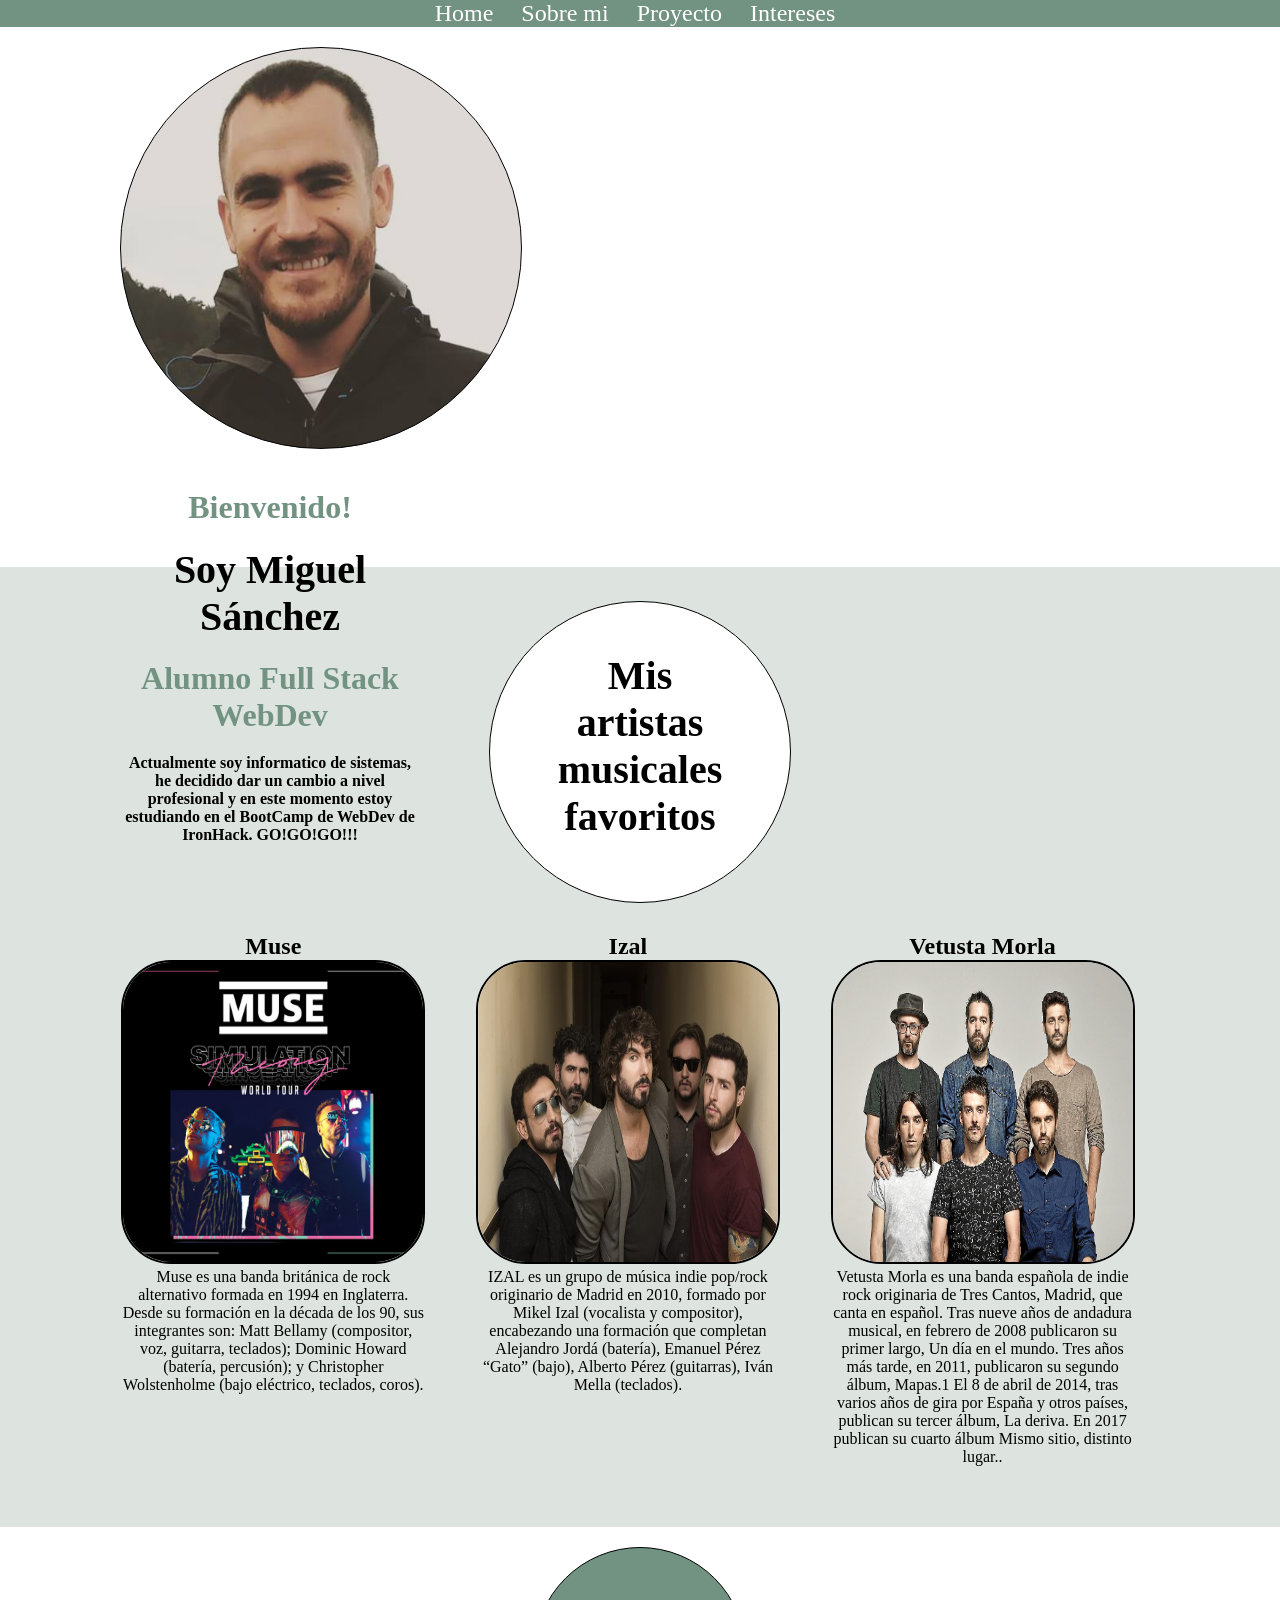
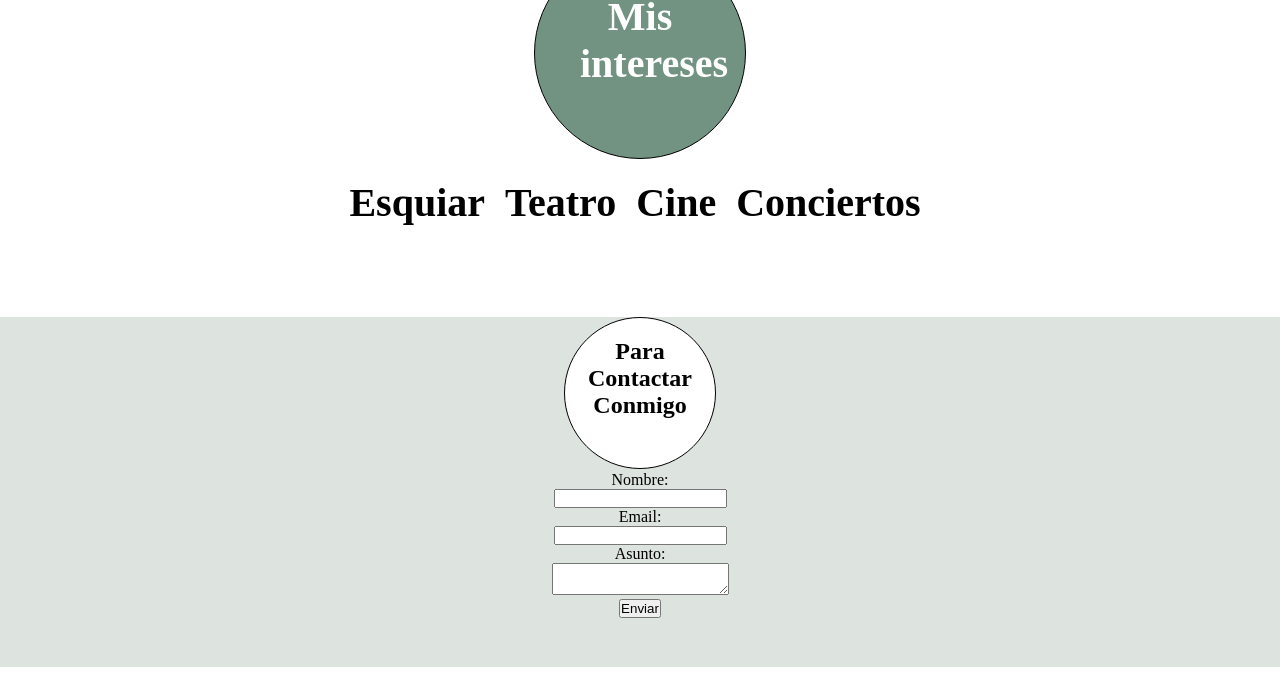
<file: index.html>
<!DOCTYPE html>
<html>
  <head>
      <title>Perfil de Miguel Sánchez</title>
      <meta charset="utf-8">
      <meta name="viewport" content="width=device-width, initial-scale=1, shrink-to-fit=no">
      <link rel="stylesheet" type="text/css" href="css/main.css">
  </head>
  <body>
    <header>
      <nav>
        <ul>
          <li><a href="#">Home</a></li>
          <li><a href="#aboutMe">Sobre mi</a></li>
          <li><a href="#project">Proyecto</a></li>
          <li><a href="#interests">Intereses</a></li>
        </ul>
      </nav>
    </header>
    <main>
      <section id="aboutMe" >
        <div class="aboutMeContent">
          <div class="aboutMeImage">
          </div>
          <div class="aboutMeText">
            <h2>Bienvenido!</h2>
            <h1>Soy Miguel Sánchez</h1>
            <h2>Alumno Full Stack WebDev</h2>
            <p>Actualmente soy informatico de sistemas, he decidido dar un cambio a nivel
              profesional y en este momento estoy estudiando en el BootCamp de WebDev de IronHack. GO!GO!GO!!!
            </p>
          </div>
        </div>  
        
      </section>
      <section id="project">
          <div class="projectContent">
            <div class="projectTitle">
              <h1>Mis artistas <br>musicales favoritos</h1>
            </div>
            <div class="projectArtists">
              <div class="projectArtistsDiv">
                <h2>Muse</h2>
                <img src="img/muse.jpg">
                <p>
                  Muse es una banda británica de rock alternativo formada en 1994 en Inglaterra. 
                  Desde su formación en la década de los 90, sus integrantes son: Matt Bellamy
                  (compositor, voz, guitarra, teclados); Dominic Howard (batería, percusión); 
                  y Christopher Wolstenholme (bajo eléctrico, teclados, coros).
                </p>
              </div>
              <div class="projectArtistsDiv">
                <h2>Izal</h2>
                <img src="img/izal.jpg">
                <p>IZAL es un grupo de música indie pop/rock originario de Madrid en 2010, 
                    formado por Mikel Izal (vocalista y compositor), encabezando una formación que completan 
                    Alejandro Jordá (batería), Emanuel Pérez “Gato” (bajo), Alberto Pérez (guitarras), Iván Mella (teclados).
                  </p>
              </div>
              <div class="projectArtistsDiv">
                <h2>Vetusta Morla</h2>
                <img src="img/vetusta_morla.jpg">
                
                <p>Vetusta Morla es una banda española de indie rock originaria de Tres Cantos, 
                    Madrid, que canta en español. Tras nueve años de andadura musical, en febrero de 2008 
                    publicaron su primer largo, Un día en el mundo. Tres años más tarde, en 2011, publicaron su 
                    segundo álbum, Mapas.1​ El 8 de abril de 2014, tras varios años de gira por España y otros países, 
                    publican su tercer álbum, La deriva. En 2017 publican su cuarto álbum Mismo sitio, distinto lugar..</p>
              </div>
            </div>
          </div>
      </section>
      <section id="interests">
          <div class="interestsContent">
            <div class="interestsTitle">
              <h1>Mis intereses</h1>
            </div>
            
            <ul>
              <li>Esquiar</li>
              <li>Teatro</li>
              <li>Cine</li>
              <li>Conciertos</li>
            </ul>
          </div>
      </section>
      <section id="form">
          <div>
            <div class="formTitle">
              <h1>Para Contactar Conmigo</h1>
            </div>
            <form action="" method="POST">
              <div>
                <label for="name">Nombre:</label><br>
                <input type="text" id="name">
              </div>
              <div>
                  <label for="email">Email:</label><br>
                  <input type="email">
              </div>
              <div>
                  <label for="subject">Asunto:</label><br>
                  <textarea id="subject"></textarea> 
              </div>
              <div>
                  <input type="submit" value="Enviar">
              </div>
            </form>
          </div>
      </section>
    </main>
    <footer>
        <div>
          
        </div>
    </footer>
  </body>
</html>
</file>
<file: css/main.css>
* {
  margin: 0;
  padding: 0;
}

header{
  width: 100%;
  background-color: #729382;
  
}
ul{
  list-style-type: none;
  text-align: center;
}

li{
  display: inline;
  text-align: center;
  margin: 0 10px 0 0;
}
li a{
  padding: 2px 7px 2px 7px;
  color: #ffffff;
  text-decoration: none;
  font-weight: 400;
  font-size: 1.5em;
  
}

.aboutMeContent {
  margin: 0px;
  width: 70%;
  background-color: #fff;
  padding: 20px;
  height: 500px;
  
}

.projectContent{
    margin: 0px;
    width: 100%;
    background-color: #DDE3DF;

}

.interestsContent{
  margin: 0px;
  width: 100%;
  background-color:  #fff;
}

.aboutMeImage{
  border: 1px solid black;
  width: 400px;
  height: 400px;
  border-radius: 330px;
  background-image: url("../img/foto_perfil.png");
  background-size: 100% 100%;
  float: left;
  margin-left: 100px;
}

.aboutMeText{

float: left;
width: 300px;
height: 300px;
margin-left: 100px;
text-align: center;
padding-top: 40px;

}

.aboutMeText h2{
  color: #729382;
  font-size: 2em;
  font-weight: 600;
  margin-bottom: 20px;
}

.aboutMeText h1{
  color: black;
  font-size: 2.5em;
  font-weight: 600;
  margin-bottom: 20px;
}

.aboutMeText p{
  color: black;
  font-size: 1em;
  font-weight: 600;

}
.projectContent{
  padding: 30px 0px;
  height: 900px;
  
}
.projectTitle{
  border: 1px solid black;
  width: 300px;
  height: 300px;
  border-radius: 330px;
  background-color: white;
 margin: 4px auto;
 text-align: center;
 
}
.projectTitle h1{
  color: black;
  font-size: 2.5em;
  font-weight: 600;
  margin: 50px;

}
.projectArtists img{
  border: 2px solid black;
  width: 300px;
  height: 300px;
  border-radius: 50px;
  

}
.projectArtists{
  
  margin:  20px auto;
  height: 550px;
  width: 85%;
}
.projectArtistsDiv{
  
  float: left;
  margin: 10px 25px;
  width: 28%;
  text-align: center;
}
.interestsContent{
  height: 350px;
  
}
.interestsTitle{
  border: 1px solid black;
  width: 210px;
  height: 210px;
  border-radius: 200px;
  background-color: #729382;
 margin: 20px auto;
 text-align: center;
 
}
.interestsTitle h1{
  color: white;
  font-size: 2.5em;
  font-weight: 600;
  margin: 45px;

}

.interestsContent ul{
  color: black;
  font-size: 2.5em;
  font-weight: 600; 

}

#form {
  background-color: #DDE3DF;
  margin:  20px auto;
  height: 350px;
  text-align: center;
}

.formTitle{
  border: 1px solid black;
  width: 150px;
  height: 150px;
  border-radius:150px;
  background-color: white;
 margin: 2px auto;
 text-align: center;
 
}
.formTitle h1{
  color: black;
  font-size: 1.5em;
  font-weight: 600;
  margin: 20px;

}
</file>
